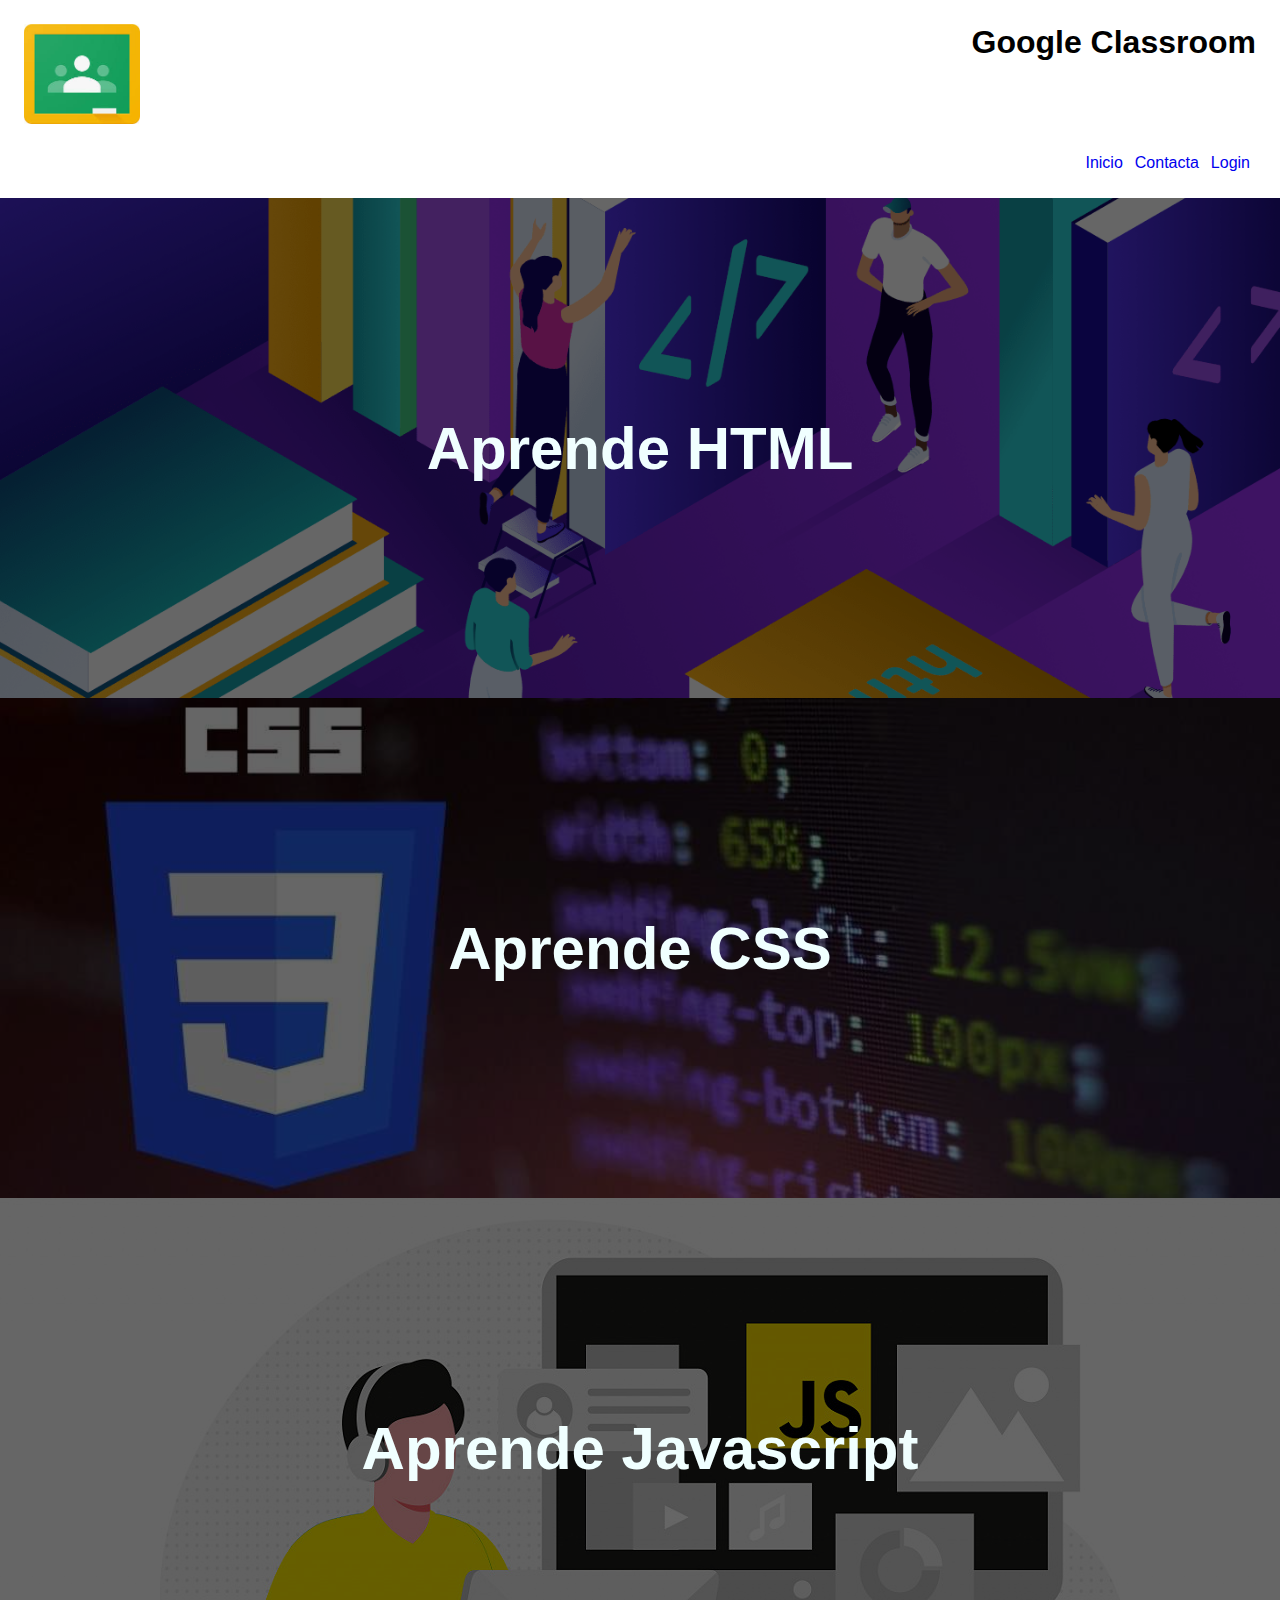
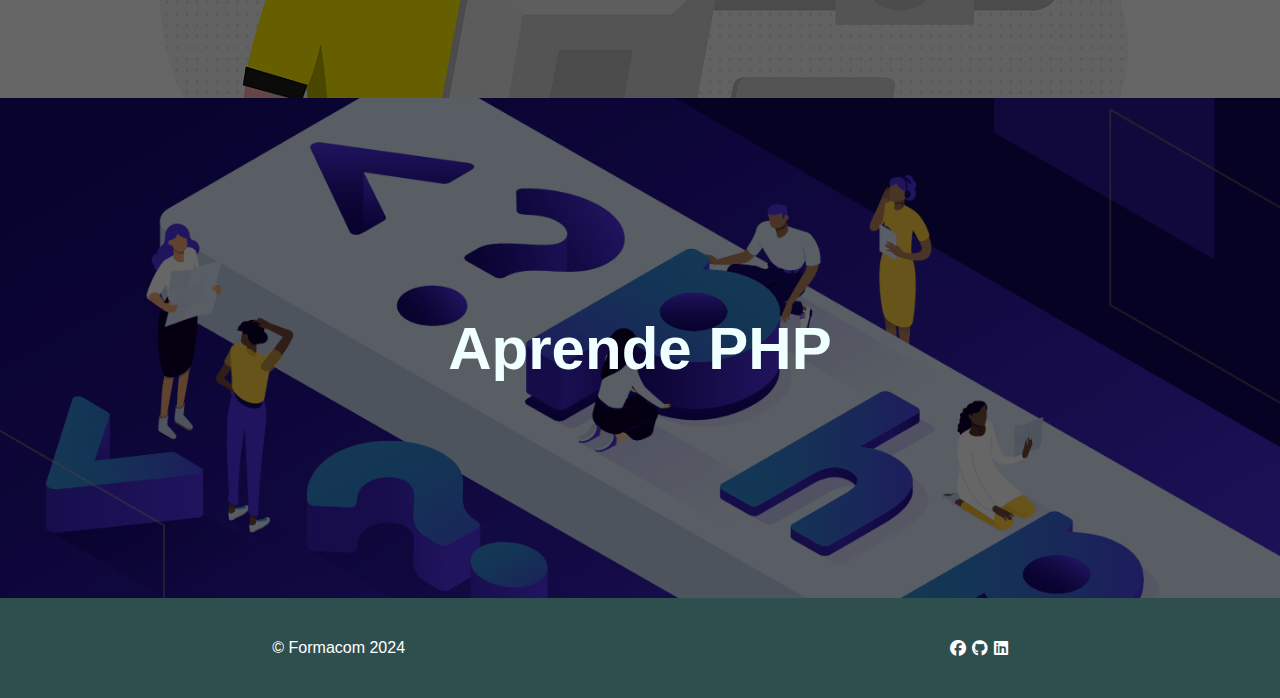
<file: index.html>
<!DOCTYPE html>
<html lang="es">

<head>
    <meta charset="UTF-8">
    <meta name="viewport" content="width=device-width, initial-scale=1.0">
    <title>Landing web 2</title>
    <link rel="stylesheet" href="css/index.css">
    <link rel="stylesheet" href="https://cdnjs.cloudflare.com/ajax/libs/font-awesome/6.7.2/css/all.min.css"
        integrity="sha512-Evv84Mr4kqVGRNSgIGL/F/aIDqQb7xQ2vcrdIwxfjThSH8CSR7PBEakCr51Ck+w+/U6swU2Im1vVX0SVk9ABhg=="
        crossorigin="anonymous" referrerpolicy="no-referrer" />
</head>

<body>
    <main>
        <header>
            <img src="img/logo-google-classroom.jfif" alt="logo">
            <h1>Google Classroom</h1>
        </header>
        <!--Menu de navegación-->
        <nav>
            <ul id="menu" class="hidden">
                <li><a href="index.html">Inicio</a></li>
                <li><a href="contacto.html">Contacta</a></li>
                <li><a href="login.html">Login</a></li>
            </ul>
        </nav>

        <!--Seccion1 HTML-->
        <section class="seccion1">
            <div class="overlay"></div>
            <h3>Aprende HTML</h3>
            <p>HTML, que significa <b>HyperText Markup Language</b> (Lenguaje de Marcado de Hipertexto), es el estándar
                utilizado para crear y estructurar páginas web mediante un conjunto de etiquetas que definen el
                contenido y su presentación. Este lenguaje permite organizar elementos como texto, imágenes y
                enlaces, formando la base sobre la cual se construyen los sitios web</p>
        </section>
        <!--Seccion2 CSS-->
        <section class="seccion2">
            <div class="overlay"></div>
            <h3>Aprende CSS</h3>
            <p>
                CSS, o hojas de estilo en cascada, es un lenguaje de diseño utilizado para definir la presentación
                visual de documentos estructurados en HTML o XML, controlando aspectos como colores, fuentes y
                disposición de los elementos en la página web.
            </p>
        </section>
        <!--Seccion3 JS-->
        <section class="seccion3">
            <div class="overlay"></div>
            <h3>Aprende Javascript</h3>
        </section>
        <!--Seccion4 PHP-->
        <section class="seccion4">
            <div class="overlay"></div>
            <h3>Aprende PHP</h3>
        </section>
        <footer>
            <p>© Formacom 2024</p>
            <div class="rrss-wrapper">
                <i class="fa-brands fa-facebook"></i>
                <i class="fa-brands fa-github"></i>
                <i class="fa-brands fa-linkedin"></i>
            </div>
        </footer>
    </main>
</body>

</html>
</file>
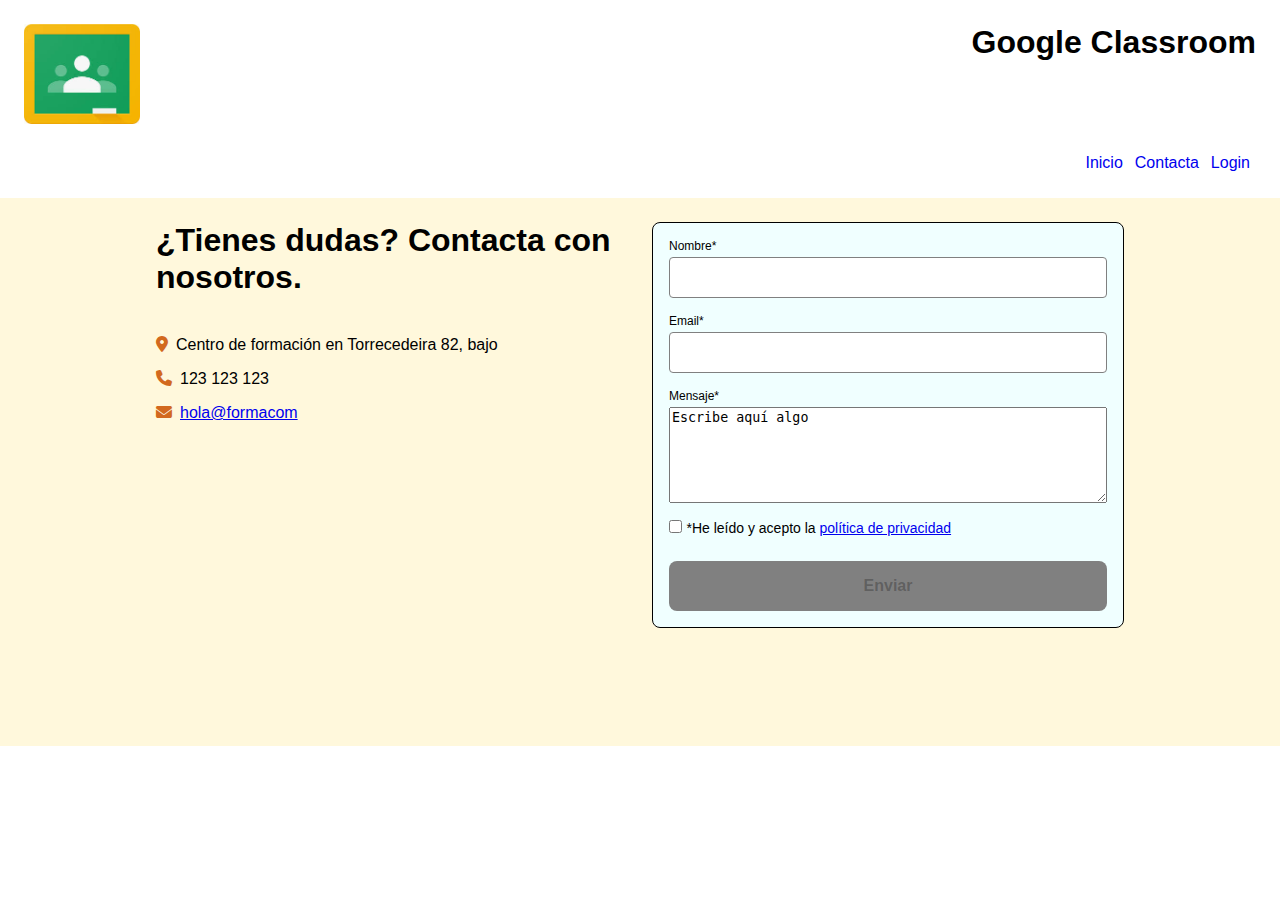
<file: contacto.html>
<!DOCTYPE html>
<html lang="es">

<head>
    <meta charset="UTF-8">
    <meta name="viewport" content="width=device-width, initial-scale=1.0">
    <title>Contacto - web2</title>
    <link rel="stylesheet" href="css/index.css">
    <link rel="stylesheet" href="css/contacto.css">
    <link rel="stylesheet" href="https://cdnjs.cloudflare.com/ajax/libs/font-awesome/6.7.2/css/all.min.css"
        integrity="sha512-Evv84Mr4kqVGRNSgIGL/F/aIDqQb7xQ2vcrdIwxfjThSH8CSR7PBEakCr51Ck+w+/U6swU2Im1vVX0SVk9ABhg=="
        crossorigin="anonymous" referrerpolicy="no-referrer" />
</head>

<body>
    <main>
        <header>
            <img src="img/logo-google-classroom.jfif" alt="logo">
            <h1>Google Classroom</h1>
        </header>
        <!--Menu de navegación-->
        <nav>
            <ul id="menu" class="hidden">
                <li><a href="index.html">Inicio</a></li>
                <li><a href="contacto.html">Contacta</a></li>
                <li><a href="login.html">Login</a></li>
            </ul>
        </nav>
        <section class="contactSection">
            <div class="contactFormContainer">
                <div class="leftCol">
                    <h1>¿Tienes dudas? Contacta con nosotros.</h1>
                    <div>
                        <i class="fa-solid fa-location-dot"></i>
                        <p>Centro de formación en Torrecedeira 82, bajo</p>
                    </div>
                    <div>
                        <i class="fa-solid fa-phone"></i>
                        <p>123 123 123</p>
                    </div>
                    <div>
                        <i class="fa-solid fa-envelope"></i>
                        <p><a href="mailto:hola@formacom">hola@formacom</a></p>
                    </div>
                </div>
                <div class="rightCol">
                    <form action="post">
                        <div class="inputContainer">
                            <label for="nombre">Nombre*</label>
                            <input type="text" name="" id="nombre" required>
                        </div>
                        <div class="inputContainer">
                            <label for="email">Email*</label>
                            <input type="email" name="" id="email" required>
                        </div>
                        <div class="inputContainer">
                            <label for="message">Mensaje*</label>
                            <textarea rows="6" name="" id="message">Escribe aquí algo</textarea>
                        </div>
                        <div class="checkContainer">
                            <input type="checkbox" name="" id="policy" required>
                            <label for="policy">*He leído y acepto la <a href="/">política de privacidad</a></label>
                        </div>
                        <button type="submit" disabled id="contactButton">Enviar</button>
                    </form>
                </div>
            </div>
        </section>
    </main>


    <script src="javascript/contacto.js"></script>

</body>

</html>
</file>
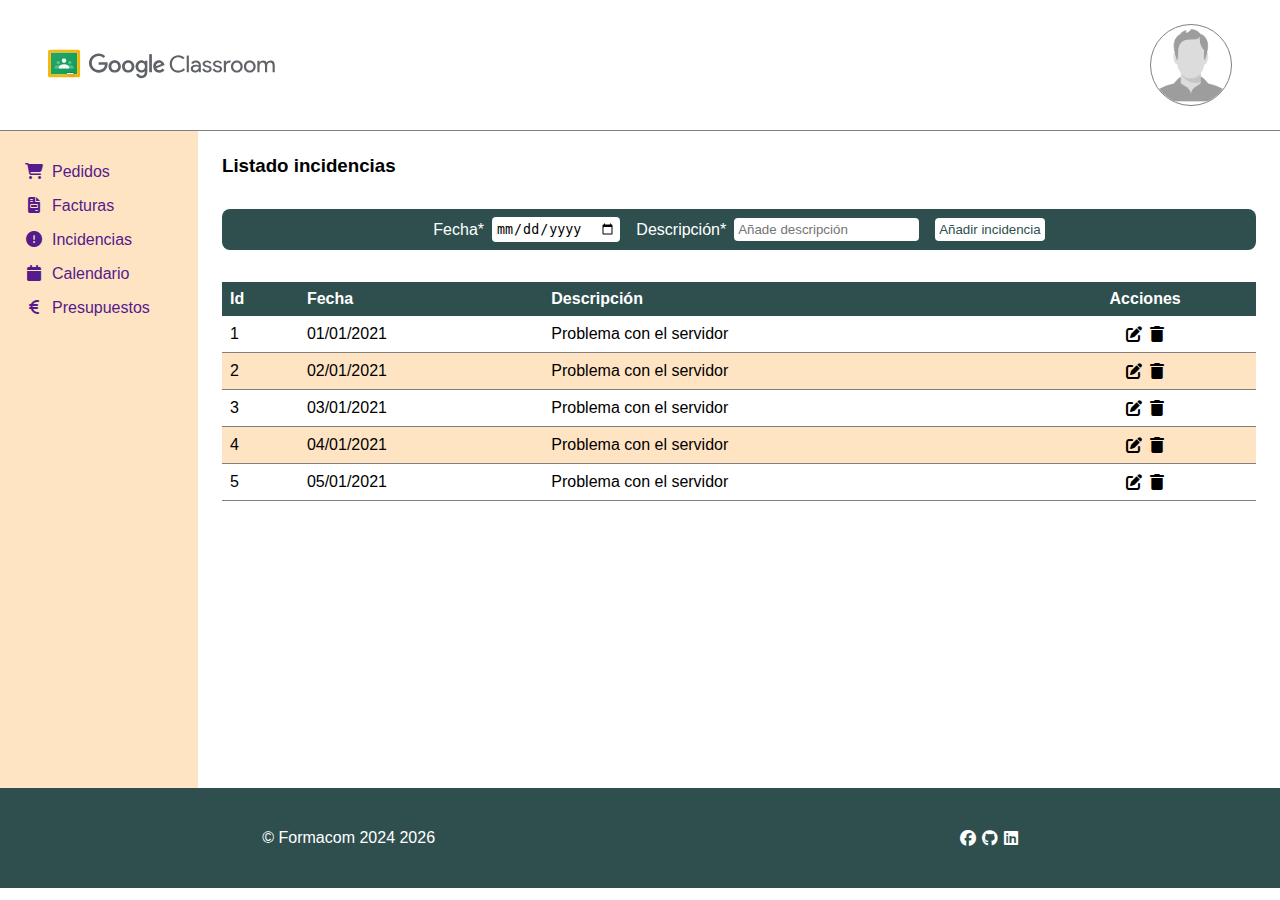
<file: main.html>
<!DOCTYPE html>
<html lang="es">

<head>
    <meta charset="UTF-8">
    <meta name="viewport" content="width=device-width, initial-scale=1.0">
    <title>Area privada - web2</title>
    <link rel="stylesheet" href="https://cdnjs.cloudflare.com/ajax/libs/font-awesome/6.7.2/css/all.min.css"
        integrity="sha512-Evv84Mr4kqVGRNSgIGL/F/aIDqQb7xQ2vcrdIwxfjThSH8CSR7PBEakCr51Ck+w+/U6swU2Im1vVX0SVk9ABhg=="
        crossorigin="anonymous" referrerpolicy="no-referrer" />
    <link rel="stylesheet" href="css/main.css">
</head>

<body>
    <header>
        <a href="index.html" class="logo"><img src="img/logo.svg" alt="logo"></a>
        <div class="userMenuContainer">
            <div class="userPicContainer" id="userPicContainer">
                <img src="img/User-Profile.png" alt="foto de perfil">
            </div>
            <div class="menuDesplegable" id="menuDesplegable">
                <ul class="menuList">
                    <li><a href="">Datos de usuario</a></li>
                    <li><a href="index.html">Cerrar sesión</a></li>
                </ul>
            </div>
        </div>
    </header>

    <main>
        <aside class="mainAside">
            <!--Menú desktop-->
            <ul id="menuAside">
                <li><a href="" title="Pedidos"><i class="fa-solid fa-cart-shopping"></i>Pedidos</a></li>
                <li><a href="" title="Facturas"><i class="fa-solid fa-file-invoice"></i>Facturas</a></li>
                <li><a href="" title="Incidencias"><i class="fa-solid fa-circle-exclamation"></i>Incidencias</a></li>
                <li><a href="" title="Calendario"><i class="fa-solid fa-calendar"></i>Calendario</a></li>
                <li><a href="" title="Presupuestos"><i class="fa-solid fa-euro-sign"></i>Presupuestos</a></li>
            </ul>
            <!--Menú móvil-->
            <i class="fa-solid fa-bars" id="burgerIcon"></i>
            <ul id="menuAsideMobile">
                <li><a href="" title="Pedidos"><i class="fa-solid fa-cart-shopping"></i>Pedidos</a></li>
                <li><a href="" title="Facturas"><i class="fa-solid fa-file-invoice"></i>Facturas</a></li>
                <li><a href="" title="Incidencias"><i class="fa-solid fa-circle-exclamation"></i>Incidencias</a></li>
                <li><a href="" title="Calendario"><i class="fa-solid fa-calendar"></i>Calendario</a></li>
                <li><a href="" title="Presupuestos"><i class="fa-solid fa-euro-sign"></i>Presupuestos</a></li>
            </ul>
        </aside>
        <section class="mainSection">
            <div class="incidenciasContainer">
                <h3>Listado incidencias</h3>
                <div class="addIncidenciaForm">
                    <form action="" method="post" class="addIncidencia" id="addIncidencia">
                        <div>
                            <label for="fecha"> Fecha*</label>
                            <input type="date" name="fecha" id="fecha" required>
                        </div>
                        <div>
                            <label for="descripcion">Descripción*</label>
                            <input type="text" name="descripcion" id="descripcion" placeholder="Añade descripción"
                                required>
                        </div>
                        <button type="submit">Añadir incidencia</button>
                    </form>
                </div>

                <table class="incidenciasTable" id="incidenciasTable">
                    <thead>
                        <th scope="col">Id</th>
                        <th scope="col">Fecha</th>
                        <th scope="col">Descripción</th>
                        <th scope="col">Acciones</th>
                        </tr>
                    </thead>
                    <tbody>
                        <tr>
                            <td>1</td>
                            <td>01/01/2021</td>
                            <td>Problema con el servidor</td>
                            <td><i class="fa-solid fa-pen-to-square"></i><i class="fa-solid fa-trash"></i></td>
                        </tr>
                        <tr>
                            <td>2</td>
                            <td>02/01/2021</td>
                            <td>Problema con el servidor</td>
                            <td><i class="fa-solid fa-pen-to-square"></i><i class="fa-solid fa-trash"></i></td>
                        </tr>
                        <tr>
                            <td>3</td>
                            <td>03/01/2021</td>
                            <td>Problema con el servidor</td>
                            <td><i class="fa-solid fa-pen-to-square"></i><i class="fa-solid fa-trash"></i></td>
                        </tr>
                        <tr>
                            <td>4</td>
                            <td>04/01/2021</td>
                            <td>Problema con el servidor</td>
                            <td><i class="fa-solid fa-pen-to-square"></i><i class="fa-solid fa-trash"></i></td>
                        </tr>
                        <tr>
                            <td>5</td>
                            <td>05/01/2021</td>
                            <td>Problema con el servidor</td>
                            <td><i class="fa-solid fa-pen-to-square"></i><i class="fa-solid fa-trash"></i></td>
                        </tr>
                    </tbody>
                </table>
            </div>
        </section>
    </main>

    <footer>
        <p>© Formacom 2024</p>
        <div class="rrss-wrapper">
            <i class="fa-brands fa-facebook"></i>
            <i class="fa-brands fa-github"></i>
            <i class="fa-brands fa-linkedin"></i>
        </div>
    </footer>

    <!--Código Javascript-->
    <script src="javascript/main.js"></script>

</body>

</html>
</file>
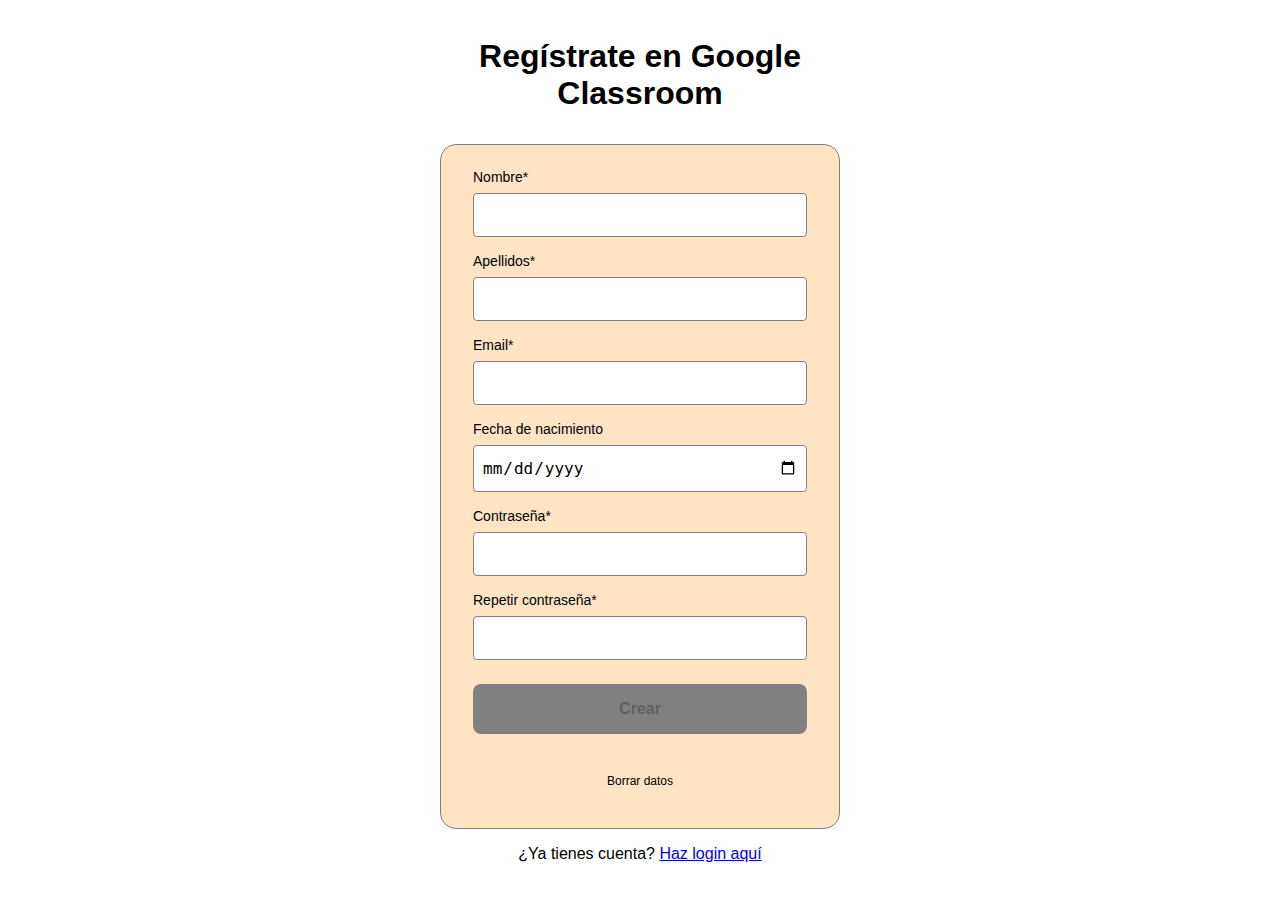
<file: registro.html>
<!DOCTYPE html>
<html lang="es">

<head>
    <meta charset="UTF-8">
    <meta name="viewport" content="width=device-width, initial-scale=1.0">
    <title>Registro - web 2</title>
    <link rel="stylesheet" href="css/registro.css">
</head>

<body>
    <section class="loginSection">
        <div class="container">
            <h1>Regístrate en Google Classroom</h1>
            <form action="" method="get" class="loginForm">
                <div class="inputContainer">
                    <label for="nombre">
                        Nombre*
                    </label>
                    <input type="text" name="" id="nombre" required>
                </div>
                <div class="inputContainer">
                    <label for="apellidos">
                        Apellidos*
                    </label>
                    <input type="text" name="" id="apellidos" required>
                </div>
                <div class="inputContainer">
                    <label for="email">
                        Email*
                    </label>
                    <input type="email" name="" id="email" required>
                </div>
                <div class="inputContainer">
                    <label for="fechaNac">
                        Fecha de nacimiento
                    </label>
                    <input type="date" name="" id="fechaNac">
                </div>
                <div class="inputContainer">
                    <label for="password">
                        Contraseña*
                    </label>
                    <input type="password" name="" id="password" required>
                </div>
                <div class="inputContainer">
                    <label for="repeatPassword">
                        Repetir contraseña*
                    </label>
                    <input type="password" name="" id="repeatPassword" required>
                    <span class="errorMsg" id="errMsg">*Las contraseñas deben ser iguales</span>
                </div>
                <button type="submit" class="btnCrear" id="enviar" disabled>Crear</button>
                <button type="reset" class="btnBorrar">Borrar datos</button>
            </form>
            <p>¿Ya tienes cuenta? <a href="login.html">Haz login aquí</a></p>
        </div>
    </section>

    <script src="javascript/registro.js"></script>
</body>

</html>
</file>
<file: css/index.css>
* {
    margin: 0;
}

body {
    font-family: 'Franklin Gothic Medium', 'Arial Narrow', Arial, sans-serif;
}

header {
    height: 100px;
    display: flex;
    justify-content: space-between;
    padding: 24px;
}

header img {
    max-height: 100px;
}

nav {
    height: 50px;
    padding: 0 24px;
}

section {
    height: 500px;
}

footer {
    height: 100px;
    background-color: darkslategrey;
    color: white;
    display: flex;
    align-items: center;
    justify-content: space-around;
}

footer .rrss-wrapper {
    display: flex;
    column-gap: 6px;
}

nav ul {
    display: flex;
    justify-content: right;
    list-style: none;
    padding: 0;
}

nav ul li {
    margin: 6px;
}

nav ul li a {
    text-decoration: none;
}

/*Estilos seccion 1*/
.seccion1 {
    background-image: url(../img/aprender-html.png);
    background-size: cover;
    background-position: center;
    display: flex;
    flex-direction: column;
    align-items: center;
    justify-content: center;
    position: relative;
}


.overlay {
    position: absolute;
    top: 0;
    left: 0;
    width: 100%;
    height: 100%;
    background: rgba(0, 0, 0, 0.6);
    z-index: 1;
}

/*Estilos seccion 2*/
.seccion2 {
    background-image: url(../img/aprender-css.jpg);
    background-size: cover;
    background-position: center;
    display: flex;
    flex-direction: column;
    align-items: center;
    justify-content: center;
    position: relative;
}

/*Estilos seccion 3*/
.seccion3 {
    background-image: url(../img/aprender-js.jpg);
    background-size: cover;
    background-position: center;
    display: flex;
    align-items: center;
    justify-content: center;
    position: relative;
}


/*Estilos seccion 4*/
.seccion4 {
    background-image: url(../img/tutoriales-php.png);
    background-size: cover;
    background-position: center;
    display: flex;
    align-items: center;
    justify-content: center;
    position: relative;
}

.seccion1 h3,
.seccion2 h3,
.seccion3 h3,
.seccion4 h3 {
    color: azure;
    font-size: 60px;
    position: relative;
    z-index: 2;
    cursor: pointer;
}

.seccion1 h3:hover+p,
.seccion2 h3:hover+p,
.seccion3 h3:hover+p{
    display: block;
}

.seccion1 p,
.seccion2 p,
.seccion3 p,
.seccion4 p{
    max-width: 768px;
    color: white;
    position: relative;
    z-index: 2;
    display: none;
    padding: 16px;
}


/*media queries para pantallas menores de 768px*/

@media (max-width: 768px) {
    header {
        justify-content: space-around;
    }

    header h1 {
        display: none;
    }

    nav ul {
        justify-content: space-around;
    }

    .seccion1 h3,
    .seccion2 h3,
    .seccion3 h3,
    .seccion4 h3 {
        font-size: 32px;
    }
}
</file>
<file: css/contacto.css>
.contactSection {
    padding: 24px;
    background-color: cornsilk;
    display: flex;
    justify-content: center;
}

.contactFormContainer {
    display: flex;
    column-gap: 24px;
    justify-content: space-between;
    width: 100%;
    max-width: 968px;
}

.leftCol {
    display: flex;
    flex-direction: column;
    row-gap: 16px;
    width: 100%;
}

.leftCol h1 {
    margin: 0 0 24px 0;
}

.leftCol i {
    color: chocolate;
}

.leftCol div {
    display: flex;
    flex-direction: row;
    column-gap: 8px;
}

.rightCol {
    width: 100%;
}

.rightCol form {
    border-radius: 8px;
    border: solid 1px black;
    background-color: azure;
    display: flex;
    flex-direction: column;
    row-gap: 16px;
    padding: 16px;
}

.inputContainer {
    display: flex;
    justify-content: left;
    flex-direction: column;
    row-gap: 4px;
}

.inputContainer label {
    font-size: 12px;
}

.inputContainer input {
    padding: 12px 8px;
    border-radius: 4px;
    border: solid 1px grey;
}

.checkContainer label {
    font-size: 14px;
}

form button {
    padding: 16px 0;
    margin: 8px 0 0 0;
    background-color: cadetblue;
    border: none;
    cursor: pointer;
    border-radius: 8px;
    font-weight: bold;
    font-size: 16px;
}

form button:disabled {
    cursor: not-allowed;
    background-color: grey;
}

@media (max-width: 768px) {
    .contactFormContainer {
        display: flex;
        flex-direction: column;
        row-gap: 32px;
    }
}
</file>
<file: css/main.css>
* {
    margin: 0;
    padding: 0;
}

body {
    font-family: 'Franklin Gothic Medium', 'Arial Narrow', Arial, sans-serif;
}

header {
    padding: 24px 48px;
    display: flex;
    justify-content: space-between;
    align-items: center;
    border-bottom: solid 1px gray;
}

.userMenuContainer {
    position: relative;
}

.userPicContainer {
    width: 80px;
    height: 80px;
    border-radius: 50%;
    overflow: hidden;
    cursor: pointer;
    border: solid 1px gray;
}

.userPicContainer img {
    width: 100%;
    height: 100%;
    object-fit: cover;
}

.menuDesplegable {
    position: absolute;
    padding: 8px;
    background-color: white;
    display: none;
    border: solid 1px gray;
}

.menuList {
    list-style-type: none;
    font-size: 12px;
}

.menuList li {
    padding: 4px 0;
}

main {
    display: flex;
    min-height: 73vh;
}

.mainAside {
    width: 100%;
    max-width: 150px;
    padding: 24px;
    background-color: bisque;
}

#menuAsideMobile {
    display: none;
}

.mainAside ul {
    list-style-type: none;
    margin: 0;
}

.mainAside ul li {
    padding: 4px 0;
}

.mainAside ul li a {
    display: flex;
    column-gap: 8px;
    padding: 4px 0;
    text-decoration: none;
}

.mainAside ul li a i {
    width: 20px;
    text-align: center;
}

.fa-bars {
    display: none;
}

.mainSection {
    width: 100%;
    padding: 24px;
    max-height: 68vh;
    overflow: auto;
}

.incidenciasContainer {
    display: flex;
    flex-direction: column;
    flex-wrap: wrap;
    gap: 32px;
}

.addIncidencia {
    display: flex;
    justify-content: center;
    align-items: center;
    gap: 16px;
    padding: 8px;
    background-color: darkslategrey;
    color: white;
    border-radius: 8px;
    cursor: pointer;
}

.addIncidencia div {
    display: flex;
    justify-content: center;
    align-items: center;
    gap: 8px;
}

.addIncidencia div label {
    font-size: 16px;
}

.addIncidencia div input {
    padding: 4px;
    border-radius: 4px;
    border: none;
}

.addIncidencia button {
    padding: 4px;
    border-radius: 4px;
    border: none;
    background-color: white;
    color: darkslategrey;
    cursor: pointer;
}

.incidenciasTable {
    width: 100%;
    border-collapse: collapse;
}

.incidenciasTable th {
    background-color: darkslategrey;
    color: white;
    padding: 8px;
    text-align: left;
}

.incidenciasTable th:last-child {
    text-align: center;
}

.incidenciasTable tr:nth-child(even) {
    background-color: bisque;
}

.incidenciasTable td {
    padding: 8px;
    border-bottom: solid 1px gray;
}

.incidenciasTable td:last-child {
    text-align: center;
}

.incidenciasTable i {
    cursor: pointer;
    padding: 2px;
    margin: 0 2px;
}

.iconTrash{
    color: red;
    transition: color 0.5s;
}

.iconTrash:hover{
    color: darkred;
}

.iconEdit{
    color: green;
    transition: color 0.5s;
}

.iconEdit:hover{
    color: darkgreen;
}


/* Estilos editar incidencias */

.editIncidenciaForm {
    width: 100%;
    max-width: 400px;
    display: flex;
    flex-direction: column;
    gap: 16px;
    padding: 16px;
    background-color: darkslategrey;
    color: white;
    border-radius: 8px;
}
.editIncidenciaForm div {
    display: flex;
    flex-direction: column;
    gap: 8px;
}  

.editIncidenciaForm div label {
    font-size: 16px;
}

.editIncidenciaForm div input {
    padding: 12px 4px;
    border-radius: 4px;
    border: none;
}

.editIncidenciaForm button {
    padding: 12px;
    border-radius: 4px;
    border: none;
    background-color: white;
    color: darkslategrey;
    cursor: pointer;
}




/* Estilos footer*/

footer {
    height: 100px;
    background-color: darkslategrey;
    color: white;
    display: flex;
    align-items: center;
    justify-content: space-around;
}

footer .rrss-wrapper {
    display: flex;
    column-gap: 6px;
}

/* Estilos móvil*/

@media (max-width: 768px) {

    header {
        padding: 16px;
    }

    .logo {
        max-width: 150px;
    }

    .logo img {
        width: 100%;
    }

    .userMenuContainer {
        width: 100%;
        position: relative;
        text-align: right;
    }

    .userPicContainer {
        width: 50px;
        height: 50px;
        border-radius: 50%;
        overflow: hidden;
        cursor: pointer;
        float: right;
    }

    .menuDesplegable {
        position: absolute;
        padding: 8px;
        background-color: white;
        display: none;
        top: 50px;
        right: 0%;
        border: solid 1px gray;
    }

    main {
        display: flex;
        flex-direction: column;
    }

    .mainAside {
        width: 100%;
        max-width: 100%;
        padding: 8px 0;
    }

    .fa-bars {
        display: block;
        margin: 0 0 8px 0;
        padding: 16px 16px 8px 16px;
    }

    #menuAside {
        display: none;
    }

    .mainAside #menuAsideMobile {
        display: none;
        width: 100%;
        padding: 0;
        margin: 0;
    }

    .mainAside #menuAsideMobile li {
        padding: 8px 16px;
        border-bottom: solid 1px gray;
    }

    .mainAside #menuAsideMobile li:nth-child(5) {
        border-bottom: none;
    }

    .mainSection {
        width: auto;
        padding: 16px;
    }

    .addIncidencia, .editIncidenciaForm {
        display: flex;
        flex-direction: column;
        justify-content: center;
        align-items: center;
        gap: 16px;
        padding: 16px;
        background-color: darkslategrey;
        color: white;
        border-radius: 8px;
        cursor: pointer;
    }

    .addIncidencia div {
        display: flex;
        flex-direction: column;
        justify-content: center;
        align-items: center;
        gap: 8px;
        width: 100%;
    }

    .addIncidencia div label {
        font-size: 16px;
    }

    .addIncidencia div input {
        padding: 8px 4px;
        border-radius: 4px;
        width: 100%;
        border: none;
    }

    .addIncidencia button {
        padding: 12px;
        border-radius: 4px;
        border: none;
        background-color: white;
        color: darkslategrey;
        cursor: pointer;
        width: 100%;
    }


}
</file>
<file: css/registro.css>
* {
    margin: 0;
    padding: 0;
}

.loginSection {
    display: flex;
    align-items: center;
    width: 100vw;
    height: 100vh;
    font-family: 'Franklin Gothic Medium', 'Arial Narrow', Arial, sans-serif;
}

.loginSection .container {
    width: 100%;
    max-width: 400px;
    padding: 0 16px;
    margin: 0 auto;
    text-align: center;
}

.loginForm {
    border: solid 1px grey;
    background-color: bisque;
    display: flex;
    flex-direction: column;
    row-gap: 16px;
    padding: 24px 32px;
    margin: 32px 0 16px 0;
    border-radius: 16px;
}

.inputContainer {
    display: flex;
    flex-direction: column;
}

.inputContainer label {
    font-size: 14px;
    text-align: left;
}

.inputContainer input {
    padding: 12px 8px;
    margin: 8px 0 0 0;
    border-radius: 4px;
    border: solid 1px grey;
    font-size: 16px;
}

.loginForm .btnCrear {
    padding: 16px 0;
    margin: 8px 0 0 0;
    background-color: cadetblue;
    border: none;
    cursor: pointer;
    border-radius: 8px;
    font-weight: bold;
    font-size: 16px;
}

.loginForm .btnCrear:disabled {
    background-color: grey;
    cursor: not-allowed;
}

.loginForm .btnBorrar {
    padding: 16px 0;
    margin: 8px 0 0 0;
    background: none;
    border: none;
    cursor: pointer;
    border-radius: 8px;
    font-size: 12px;
}

.errorMsg{
    display: none;
    font-size: 12px;
    color: red;
}
</file>
